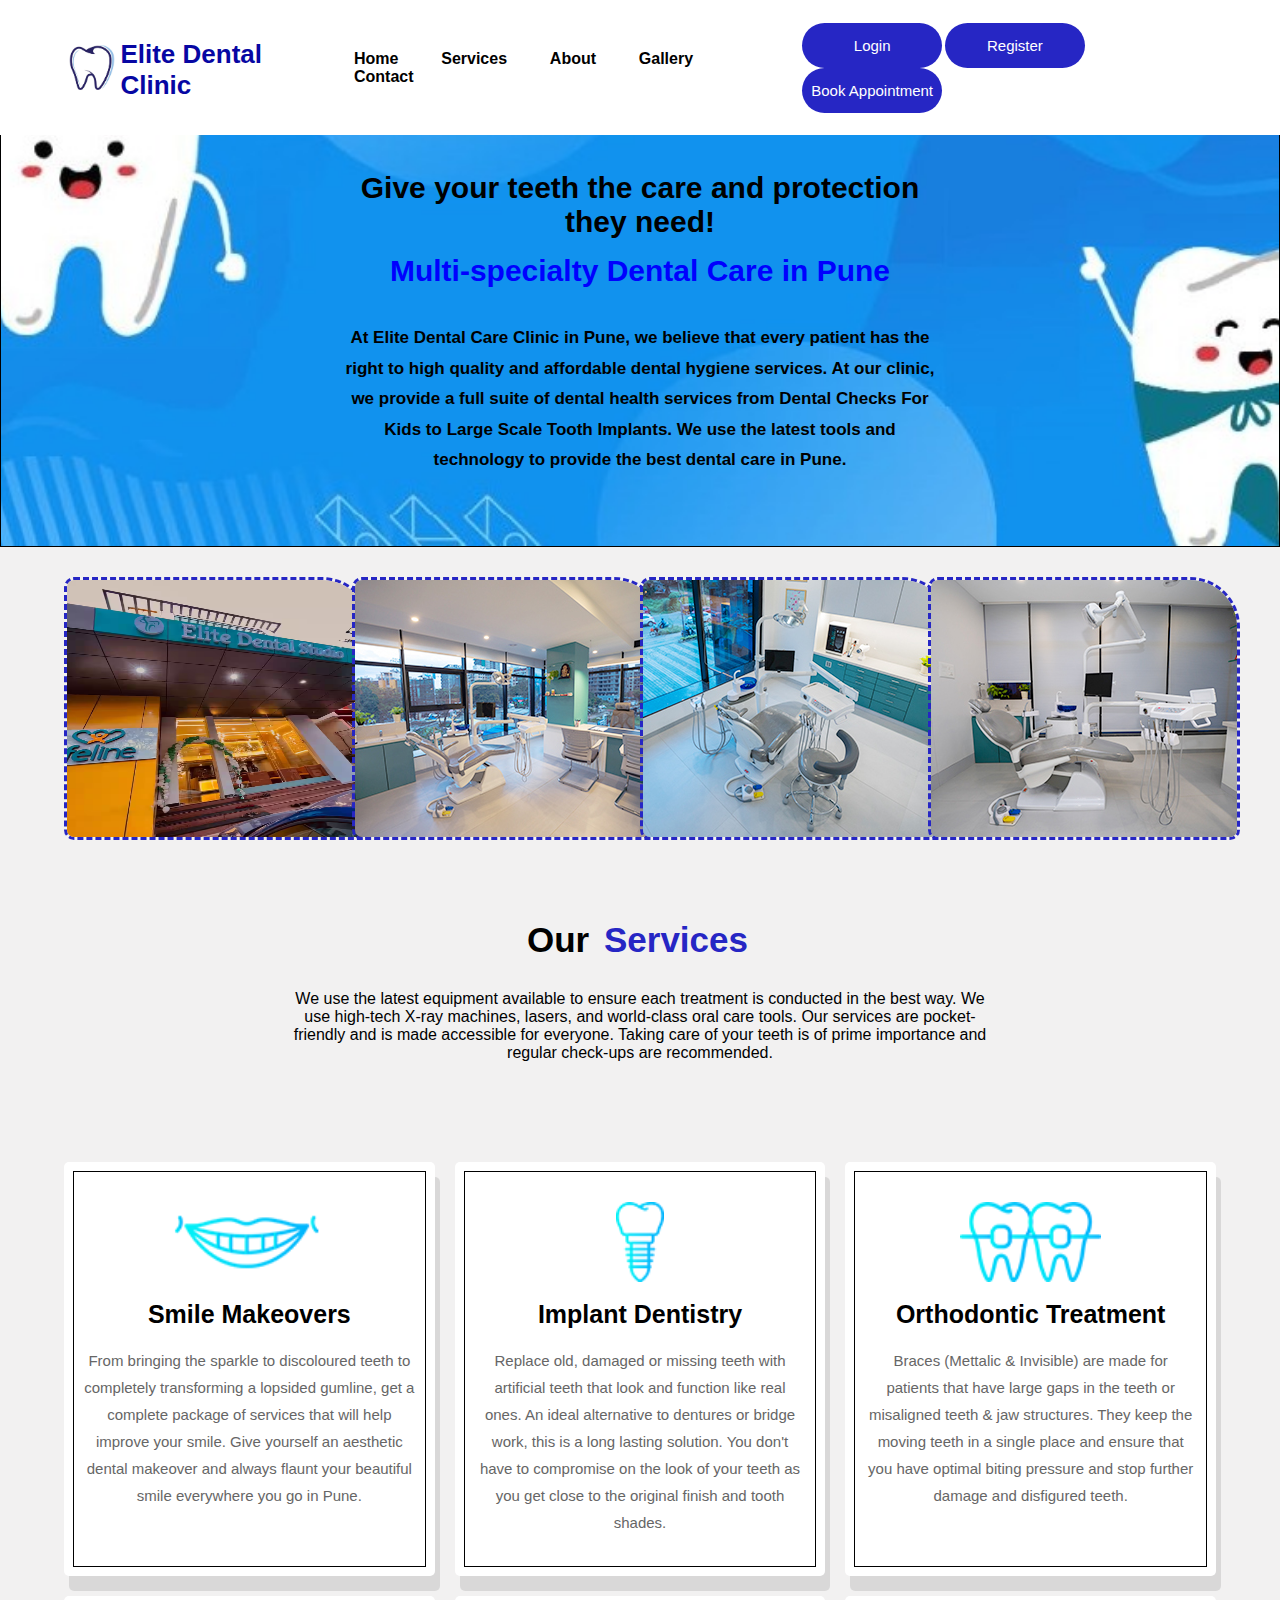
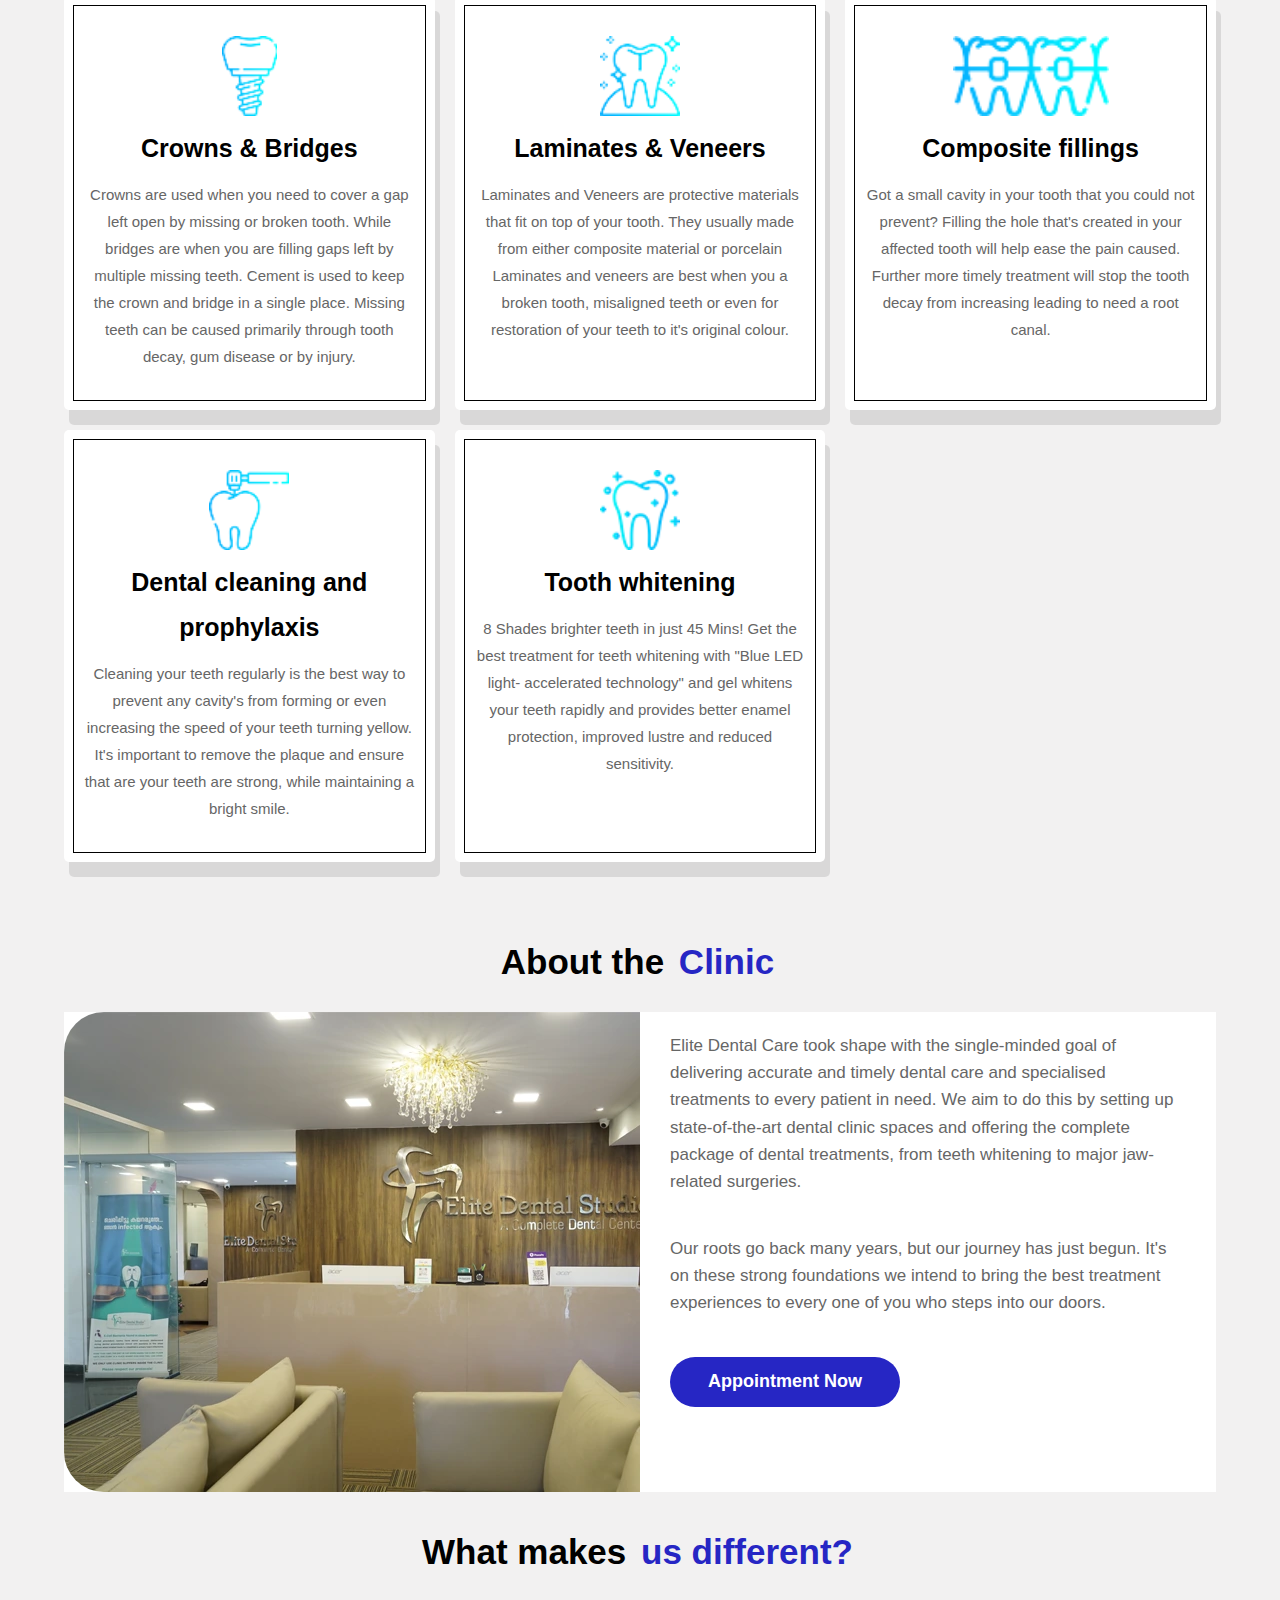
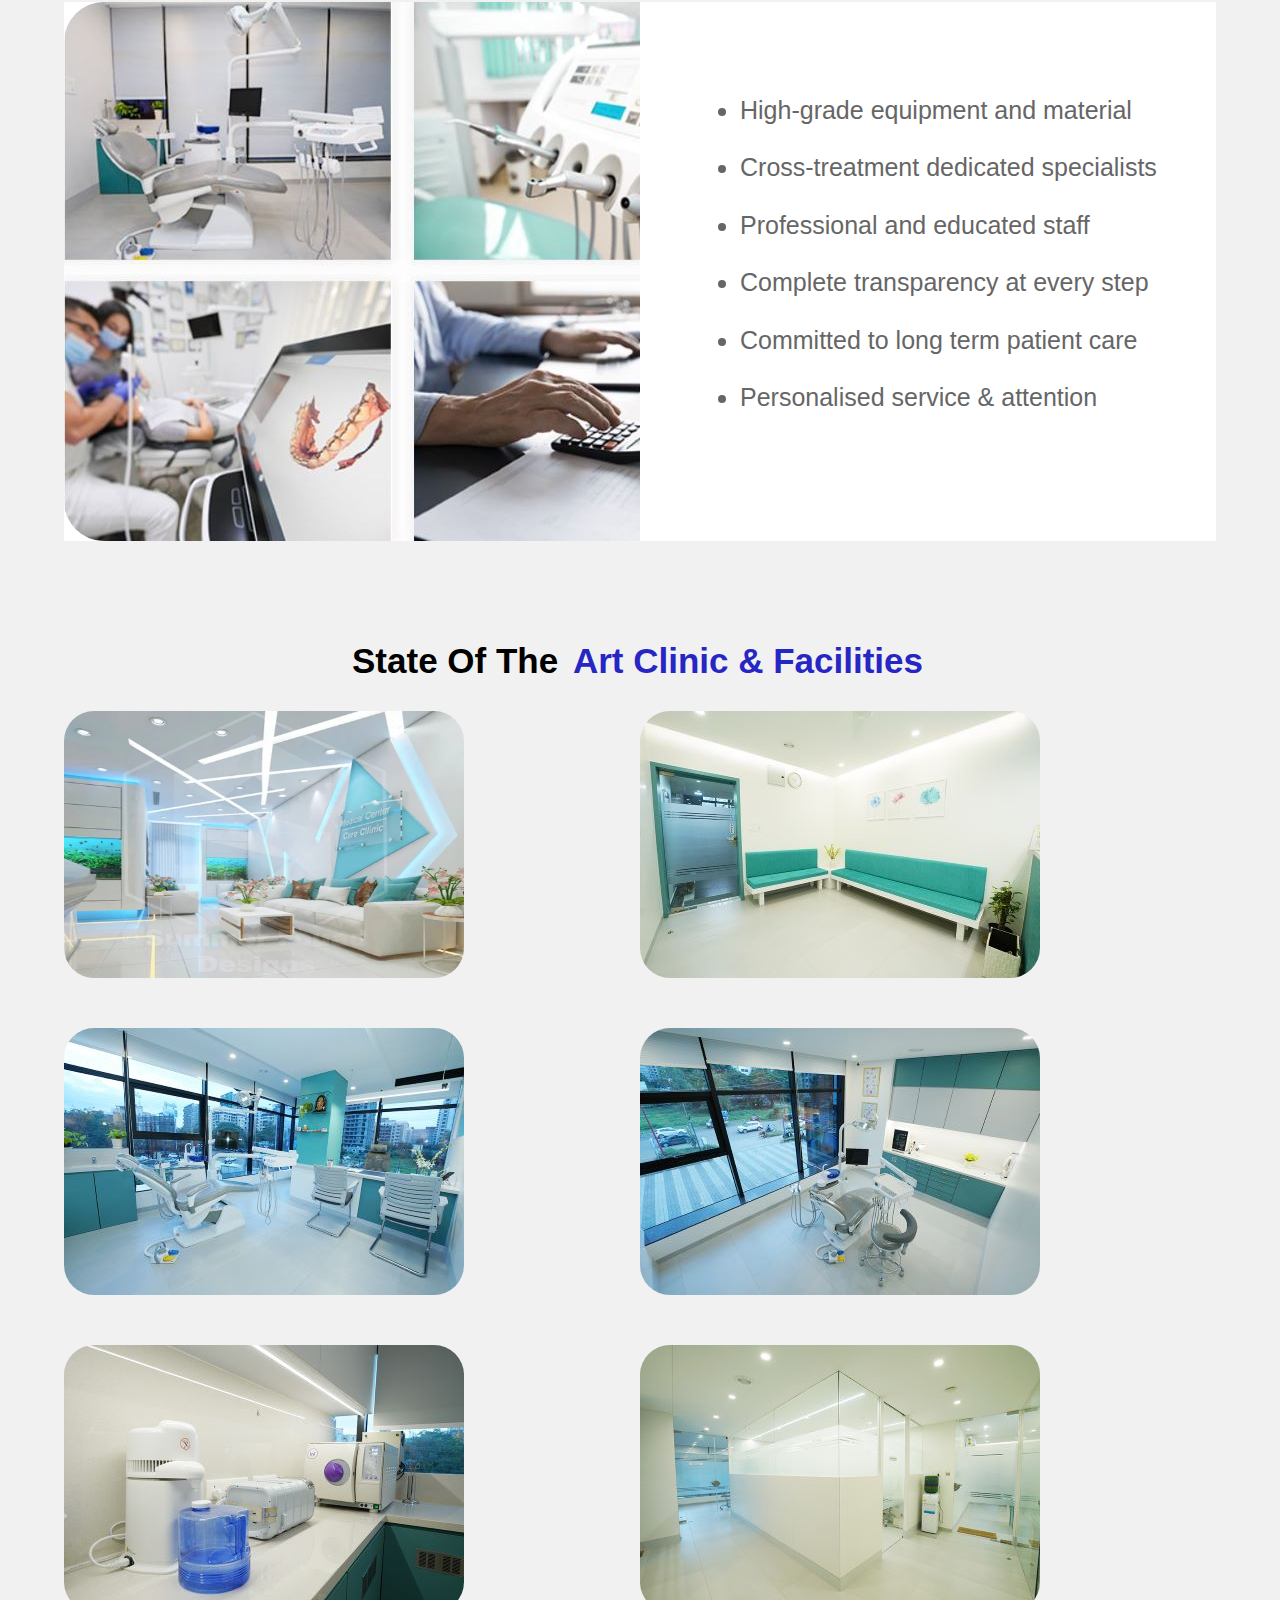
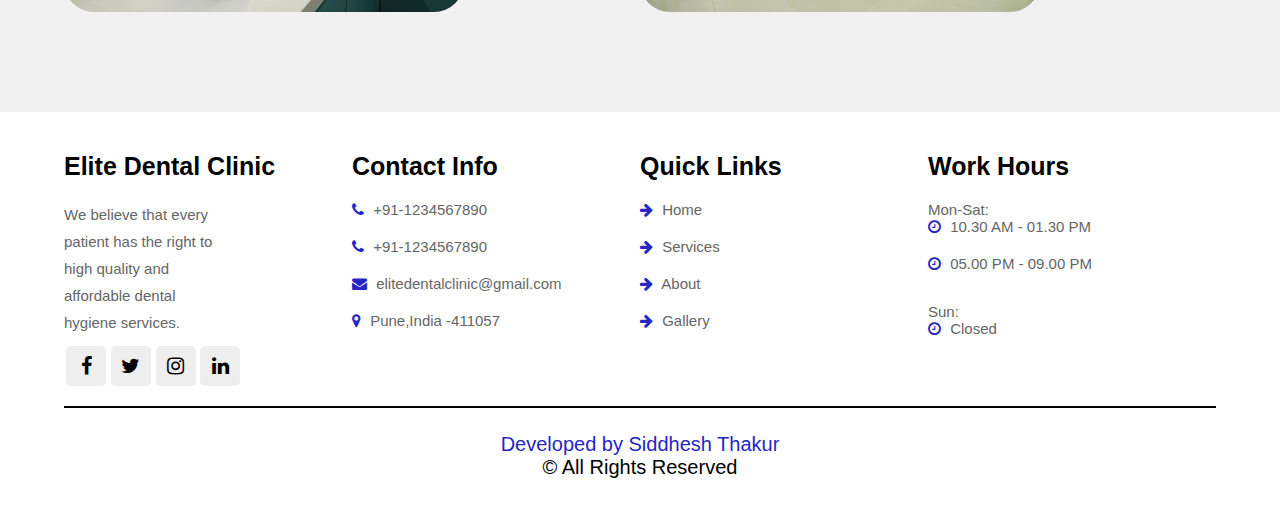
<file: index.html>
<html>
<head>
<title>Dental clinic</title>
<link rel="stylesheet" href="https://cdnjs.cloudflare.com/ajax/libs/font-awesome/4.7.0/css/font-awesome.min.css">
<link rel="Stylesheet" href="Style.css">
</head>
<body>

    <!--header section-->
<header class="header">
    <img src="DentalLogo.jpg" alt=""/ style="height: 55px; width: 58px;">
<a href="#" class="logo">Elite Dental Clinic</a>

<nav class="navbar">
    <a href="#Home">Home</a>
    <a href="#Services">Services</a>
    <a href="#About">About</a>
    <a href="#Gallery">Gallery</a>
    <a href="#Contact">Contact</a>


</nav>
<div class="icons">
    <a href="Login.html"><button>Login</button></a>
    <a href="Register.html"><button>Register</button></a>
    <a href="Appointment.html"><button>Book Appointment</button></a>
</div>
    <!--header section-->
</header>



    <!--banner section-->
<section class="home" id="Home">
    <div class="content" >
        <h1>Give your teeth the care and protection they need!</h1>
        <h2>Multi-specialty Dental Care in Pune</h2>
        <p>At Elite Dental Care Clinic in Pune, we believe that every patient has the right to high quality and affordable dental hygiene services. At our clinic, we provide a full suite of dental health services from Dental Checks For Kids to Large Scale Tooth Implants. We use the latest tools and technology to provide the best dental care in Pune.</p>
     </div>
</section>
<section class="home1">
    <div class="box-container">
        <div class="box">
            <img src="DentalH1.jpg" style="height: 263px;width: 308px; ">
        </div>
        <div class="box">
            <img src="DentalH2.jpg">
        </div>   
        <div class="box">
            <img src="DentalH3.jpg">
        </div> 
        <div class="box">
            <img src="DentalH4.jpg">
        </div> 
    </div>
</section>
    <!--banner section-->



    <!--Services section-->
<section class="Services" id="Services">
    <h1 class="heading">Our <span>Services</span></h1>
    <p class="description" style="font-size: 1.6rem;">We use the latest equipment available to ensure each treatment is conducted in the best way. We use high-tech X-ray machines, lasers, and world-class oral care tools. Our services are pocket-friendly and is made accessible for everyone. Taking care of your teeth is of prime importance and regular check-ups are recommended.</p>
    <div class="box-container">
        <div class="box">
            <img src="DentalS1.png">
            <h3>Smile Makeovers</h3>
            <p>From bringing the sparkle to discoloured teeth to completely transforming a lopsided gumline, get a complete package of services that will help improve your smile. Give yourself an aesthetic dental makeover and always flaunt your beautiful smile everywhere you go in Pune.</p>
        </div>
        <div class="box">
            <img src="DentalS2.png">
            <h3>Implant Dentistry</h3>
            <p>Replace old, damaged or missing teeth with artificial teeth that look and function like real ones. An ideal alternative to dentures or bridge work, this is a long lasting solution. You don't have to compromise on the look of your teeth as you get close to the original finish and tooth shades.</p>
        </div>
        <div class="box">
            <img src="DentalS3.png">
            <h3>Orthodontic Treatment</h3>
            <p>Braces (Mettalic & Invisible) are made for patients that have large gaps in the teeth or misaligned teeth & jaw structures. They keep the moving teeth in a single place and ensure that you have optimal biting pressure and stop further damage and disfigured teeth.</p>
        </div>
       
        <div class="box">
            <img src="DentalS5.png">
            <h3>Crowns & Bridges</h3>
            <p>Crowns are used when you need to cover a gap left open by missing or broken tooth. While bridges are when you are filling gaps left by multiple missing teeth. Cement is used to keep the crown and bridge in a single place. Missing teeth can be caused primarily through tooth decay, gum disease or by injury.</p>
        </div>
        <div class="box">
            <img src="DentalS6.png">
            <h3>Laminates & Veneers</h3>
            <p>Laminates and Veneers are protective materials that fit on top of your tooth. They usually made from either composite material or porcelain Laminates and veneers are best when you a broken tooth, misaligned teeth or even for restoration of your teeth to it's original colour.</p>
        </div>
        <div class="box">
            <img src="DentalS7.png">
            <h3>Composite fillings</h3>
            <p>Got a small cavity in your tooth that you could not prevent? Filling the hole that's created in your affected tooth will help ease the pain caused. Further more timely treatment will stop the tooth decay from increasing leading to need a root canal.</p>
        </div>
        <div class="box">
            <img src="DentalS8.png">
            <h3>Dental cleaning and prophylaxis</h3>
            <p>Cleaning your teeth regularly is the best way to prevent any cavity's from forming or even increasing the speed of your teeth turning yellow. It's important to remove the plaque and ensure that are your teeth are strong, while maintaining a bright smile.</p>
        </div>
        
        <div class="box">
            <img src="DentalS10.png">
            <h3>Tooth whitening</h3>
            <p>
                8 Shades brighter teeth in just 45 Mins! Get the best treatment for teeth whitening with "Blue LED light- accelerated technology" and gel whitens your teeth rapidly and provides better enamel protection, improved lustre and reduced sensitivity.</p>
        </div>
    </div>
</section>
    <!--Services section-->



    <!--About section-->
    <section class="About" id="About">
        <h1 class="heading">About the <span>Clinic</span></h1>
      <div class="box-container">
        <div class="box">
            <img src="DentalA1.jpg">
        </div>
        <div class="box">
            <p>Elite Dental Care took shape with the single-minded goal of delivering accurate and timely dental care and specialised treatments to every patient in need. We aim to do this by setting up state-of-the-art dental clinic spaces and offering the complete package of dental treatments, from teeth whitening to major jaw-related surgeries.</p>
            <p>Our roots go back many years, but our journey has just begun. It's on these strong foundations we intend to bring the best treatment experiences to every one of you who steps into our doors.</p>
            <p><a href="Appointment.html"><button>Appointment Now</button></a></p>
        </div>
      </div>  
      <h1 class="heading">What makes <span>us different?</span></h1>
      <div class="box-container">
        <div class="box">
            <img src="DentalA2.jpg">
        </div>
        <div class="box">
            <ul>
                <li>High-grade equipment and material</li>
                <li>Cross-treatment dedicated specialists</li>
                <li>Professional and educated staff</li>
                <li>Complete transparency at every step</li>
                <li>Committed to long term patient care</li>
                <li>Personalised service & attention</li>
            </ul>    
        </div>
      </div>
    </section>
    <!--About section-->

     <!--Gallery section-->
     <section class="Gallery" id="Gallery">
        <h1 class="heading">State Of The <span>Art Clinic & Facilities</span></h1>
        <div class="box-container">
            <div class="box">
                <img src="DentalG1.jpg" style="height:267px ;width:400px ;">
            </div>
            <div class="box">
                <img src="DentalG2.jpg">
            </div>   
            <div class="box">
                <img src="DentalG3.jpg">
            </div> 
            <div class="box">
                <img src="DentalG4.jpg">
            </div> 
            <div class="box">
                <img src="DentalG5.jpg">
            </div> 
            <div class="box">
                <img src="DentalG6.jpg">
            </div> 
    </section>
    <!--Gallery section-->

    <!--footer section-->
    <section class="footer" id="Contact">
    <div class="box-container">
        <div class="box">
            <h3>Elite Dental Clinic</h3>
            <p>We believe that every patient has the right to high quality and affordable dental hygiene services.</p>
            <div class="share">
                <a href="#" class="fa fa-facebook"></a>
                <a href="#" class="fa fa-twitter"></a>
                <a href="#" class="fa fa-instagram"></a>
                <a href="#" class="fa fa-linkedin"></a>
            </div>
        </div>






        <div class="box">
            <h3>Contact Info</h3>
            <a  class="links"><i class="fa fa-phone"></i> +91-1234567890</a>
            <a  class="links"><i class="fa fa-phone"></i> +91-1234567890</a>
            <a  class="links"><i class="fa fa-envelope"></i> elitedentalclinic@gmail.com</a>
            <a  class="links"><i class="fa fa-map-marker"></i> Pune,India -411057</a>
        </div>





        <div class="box">
            <h3>Quick Links</h3>
            <a href="#Home" class="links"><i class="fa fa-arrow-right"></i> Home</a>
            <a href="#Services" class="links"><i class="fa fa-arrow-right"></i> Services</a>
            <a href="#About" class="links"><i class="fa fa-arrow-right"></i> About</a>
            <a href="#Gallery" class="links"><i class="fa fa-arrow-right"></i> Gallery</a>
        </div>


        <div class="box">
            <h3>Work Hours</h3>
            <a  class="links">Mon-Sat: <br><i class="fa fa-clock-o"></i> 10.30 AM - 01.30 PM</a>
            <a  class="links"><i class="fa fa-clock-o"></i> 05.00 PM - 09.00 PM</a><br>
            <a  class="links">Sun: <br><i class="fa fa-clock-o"></i> Closed</a>
        </div>

    </div>   



    <div class="Credit">
        <span>Developed by Siddhesh Thakur </span>
        
            
            
         <p> &copy; All Rights Reserved</p>
    </div>
    </section>

    <!--footer section-->
</body>
</html>
</file>
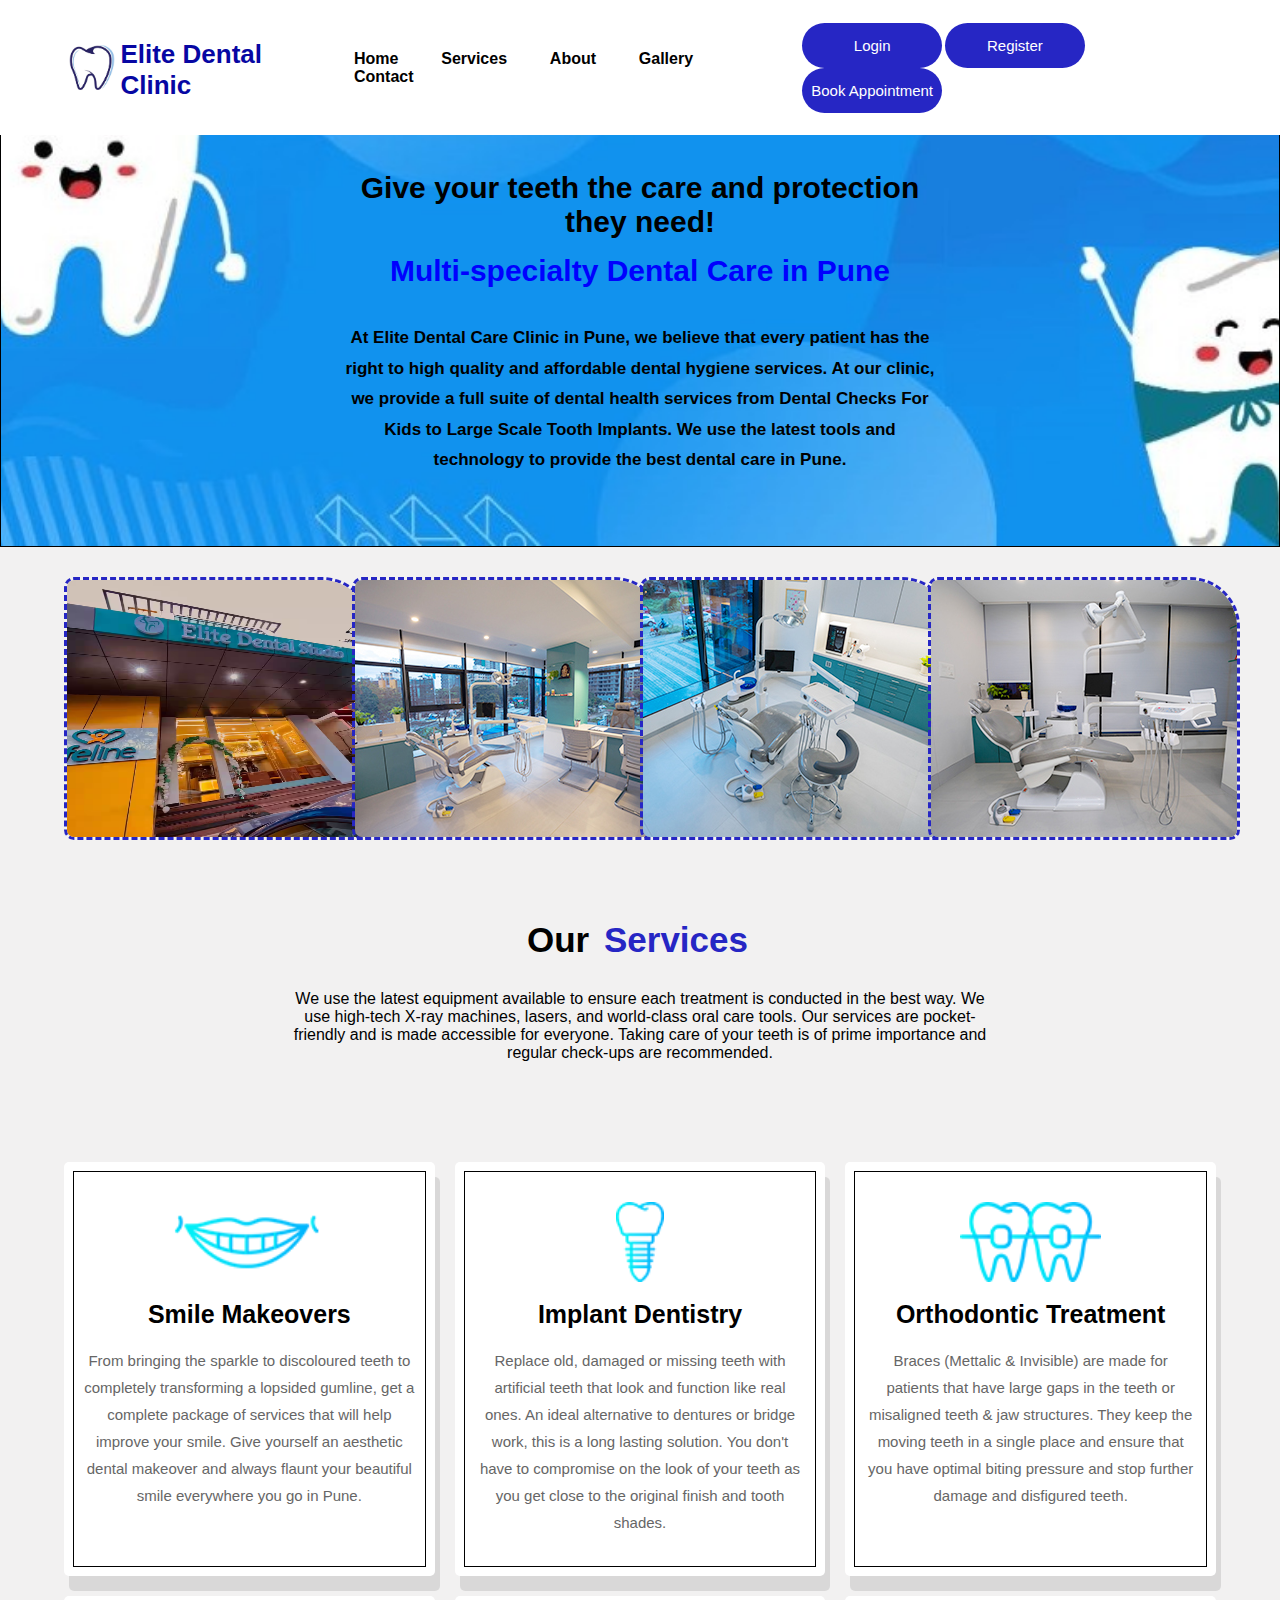
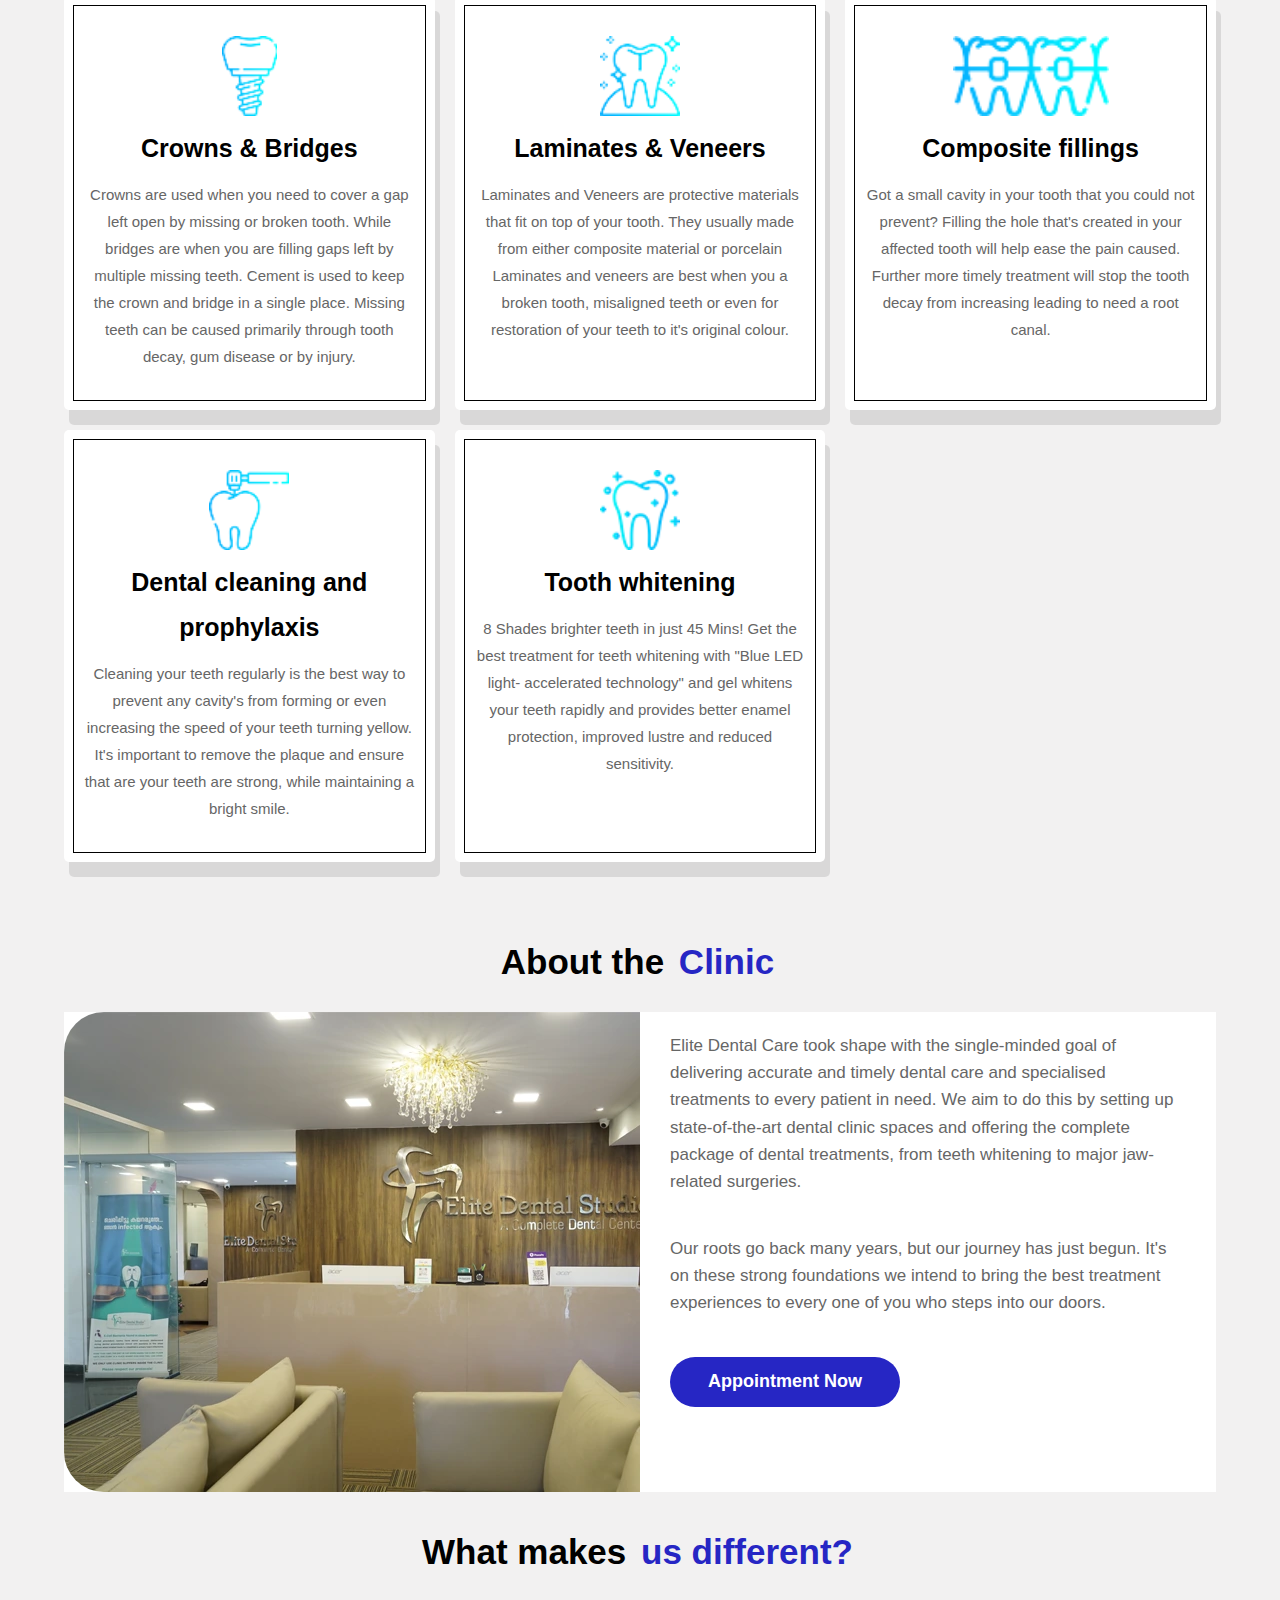
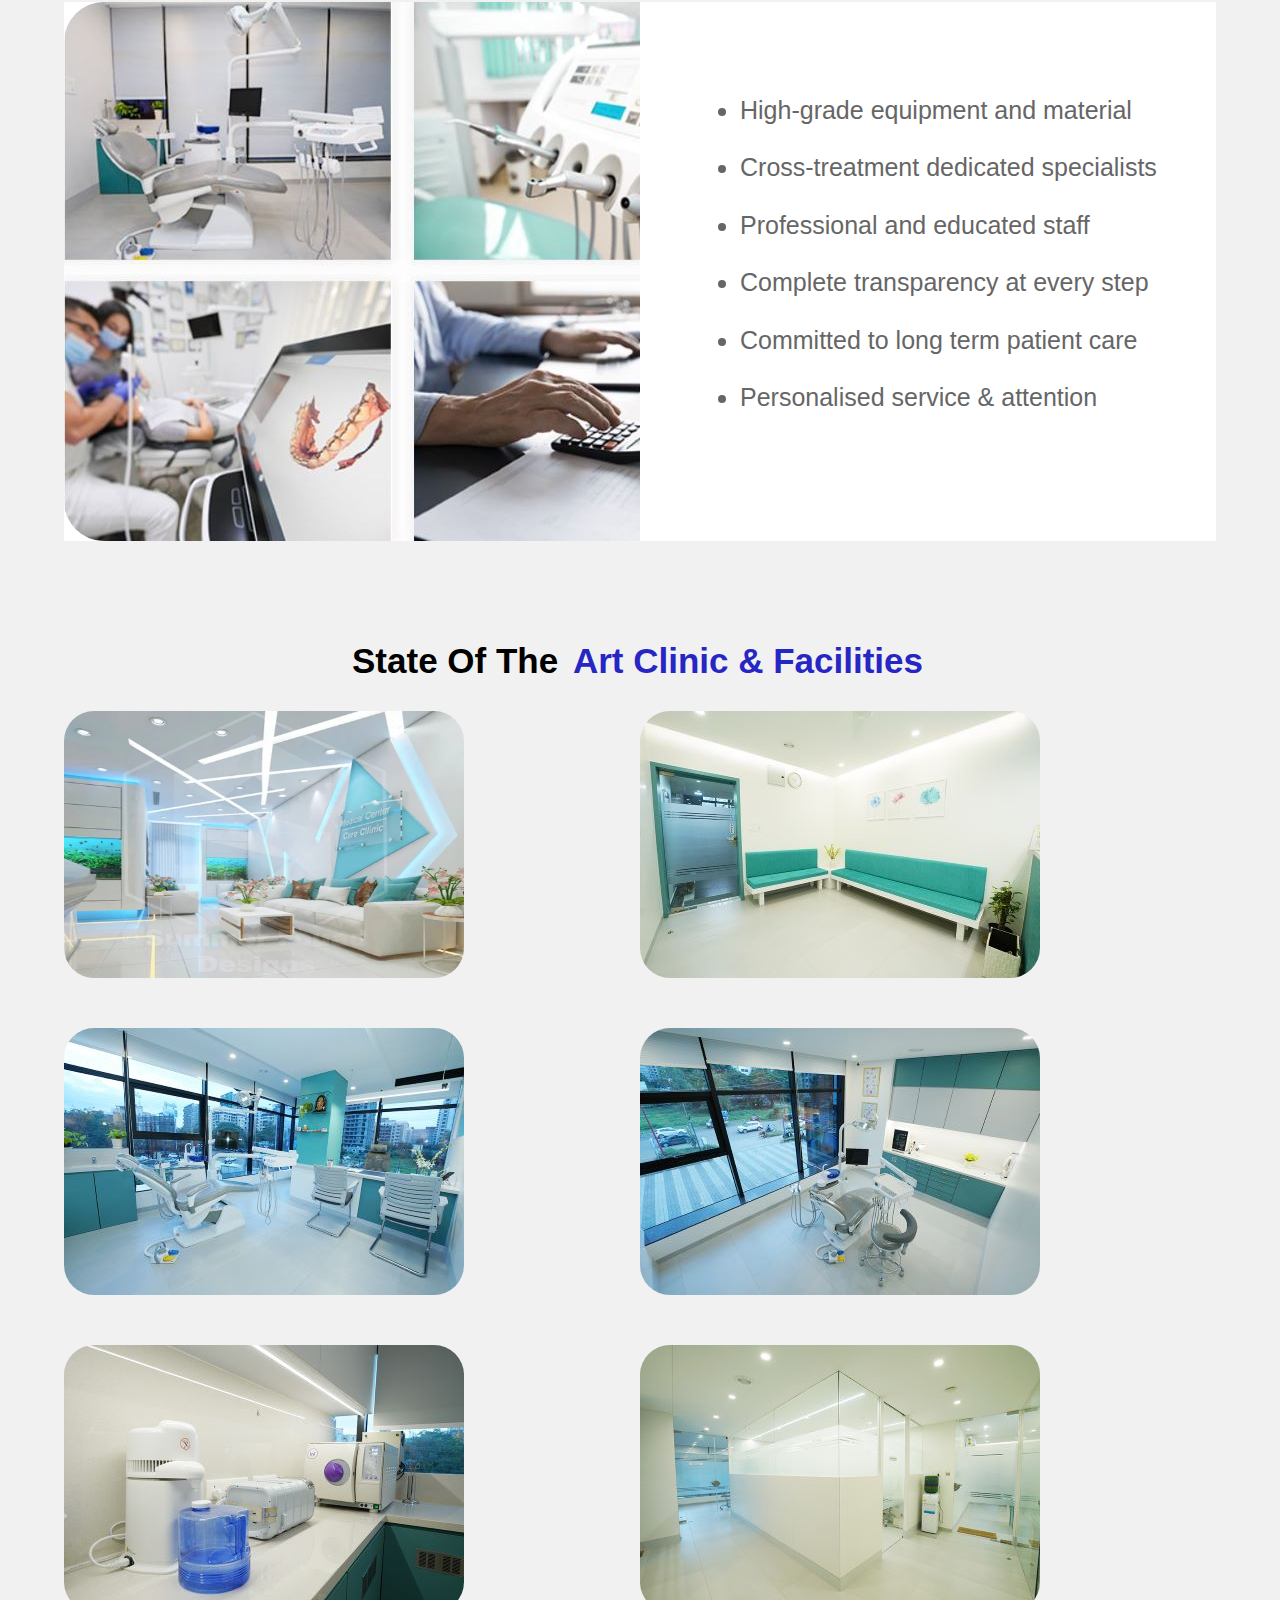
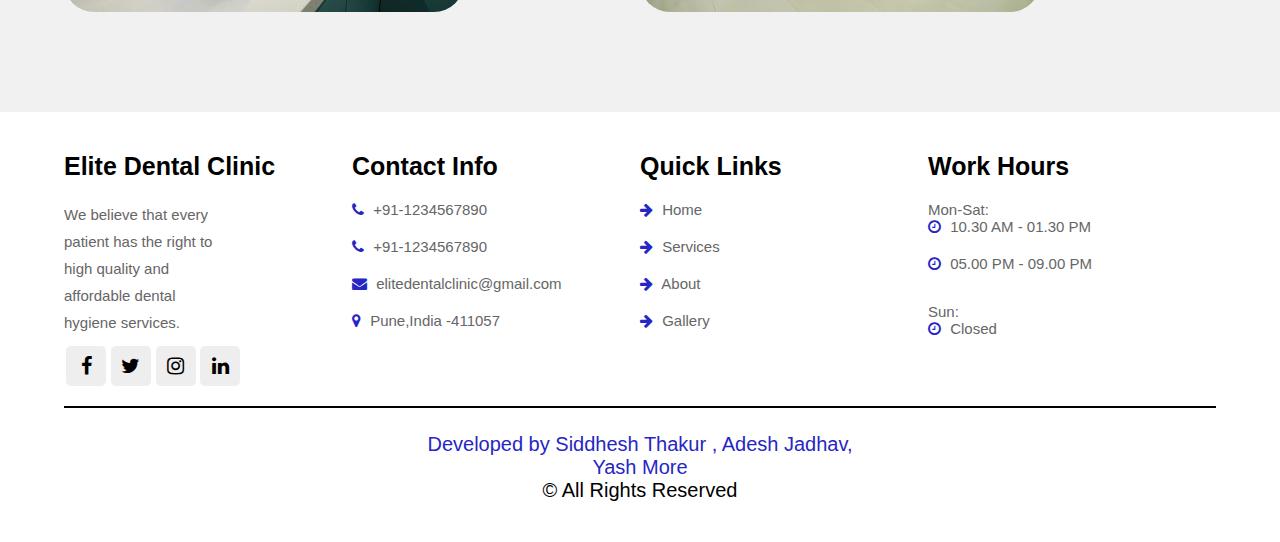
<file: Index.html>
<html>
<head>
<title>Dental clinic</title>
<link rel="stylesheet" href="https://cdnjs.cloudflare.com/ajax/libs/font-awesome/4.7.0/css/font-awesome.min.css">
<link rel="Stylesheet" href="Style.css">
</head>
<body>

    <!--header section-->
<header class="header">
    <img src="DentalLogo.jpg" alt=""/ style="height: 55px; width: 58px;">
<a href="#" class="logo">Elite Dental Clinic</a>

<nav class="navbar">
    <a href="#Home">Home</a>
    <a href="#Services">Services</a>
    <a href="#About">About</a>
    <a href="#Gallery">Gallery</a>
    <a href="#Contact">Contact</a>


</nav>
<div class="icons">
    <a href="Login.html"><button>Login</button></a>
    <a href="Register.html"><button>Register</button></a>
    <a href="Appointment.html"><button>Book Appointment</button></a>
</div>
    <!--header section-->
</header>



    <!--banner section-->
<section class="home" id="Home">
    <div class="content" >
        <h1>Give your teeth the care and protection they need!</h1>
        <h2>Multi-specialty Dental Care in Pune</h2>
        <p>At Elite Dental Care Clinic in Pune, we believe that every patient has the right to high quality and affordable dental hygiene services. At our clinic, we provide a full suite of dental health services from Dental Checks For Kids to Large Scale Tooth Implants. We use the latest tools and technology to provide the best dental care in Pune.</p>
     </div>
</section>
<section class="home1">
    <div class="box-container">
        <div class="box">
            <img src="DentalH1.jpg" style="height: 263px;width: 308px; ">
        </div>
        <div class="box">
            <img src="DentalH2.jpg">
        </div>   
        <div class="box">
            <img src="DentalH3.jpg">
        </div> 
        <div class="box">
            <img src="DentalH4.jpg">
        </div> 
    </div>
</section>
    <!--banner section-->



    <!--Services section-->
<section class="Services" id="Services">
    <h1 class="heading">Our <span>Services</span></h1>
    <p class="description" style="font-size: 1.6rem;">We use the latest equipment available to ensure each treatment is conducted in the best way. We use high-tech X-ray machines, lasers, and world-class oral care tools. Our services are pocket-friendly and is made accessible for everyone. Taking care of your teeth is of prime importance and regular check-ups are recommended.</p>
    <div class="box-container">
        <div class="box">
            <img src="DentalS1.png">
            <h3>Smile Makeovers</h3>
            <p>From bringing the sparkle to discoloured teeth to completely transforming a lopsided gumline, get a complete package of services that will help improve your smile. Give yourself an aesthetic dental makeover and always flaunt your beautiful smile everywhere you go in Pune.</p>
        </div>
        <div class="box">
            <img src="DentalS2.png">
            <h3>Implant Dentistry</h3>
            <p>Replace old, damaged or missing teeth with artificial teeth that look and function like real ones. An ideal alternative to dentures or bridge work, this is a long lasting solution. You don't have to compromise on the look of your teeth as you get close to the original finish and tooth shades.</p>
        </div>
        <div class="box">
            <img src="DentalS3.png">
            <h3>Orthodontic Treatment</h3>
            <p>Braces (Mettalic & Invisible) are made for patients that have large gaps in the teeth or misaligned teeth & jaw structures. They keep the moving teeth in a single place and ensure that you have optimal biting pressure and stop further damage and disfigured teeth.</p>
        </div>
       
        <div class="box">
            <img src="DentalS5.png">
            <h3>Crowns & Bridges</h3>
            <p>Crowns are used when you need to cover a gap left open by missing or broken tooth. While bridges are when you are filling gaps left by multiple missing teeth. Cement is used to keep the crown and bridge in a single place. Missing teeth can be caused primarily through tooth decay, gum disease or by injury.</p>
        </div>
        <div class="box">
            <img src="DentalS6.png">
            <h3>Laminates & Veneers</h3>
            <p>Laminates and Veneers are protective materials that fit on top of your tooth. They usually made from either composite material or porcelain Laminates and veneers are best when you a broken tooth, misaligned teeth or even for restoration of your teeth to it's original colour.</p>
        </div>
        <div class="box">
            <img src="DentalS7.png">
            <h3>Composite fillings</h3>
            <p>Got a small cavity in your tooth that you could not prevent? Filling the hole that's created in your affected tooth will help ease the pain caused. Further more timely treatment will stop the tooth decay from increasing leading to need a root canal.</p>
        </div>
        <div class="box">
            <img src="DentalS8.png">
            <h3>Dental cleaning and prophylaxis</h3>
            <p>Cleaning your teeth regularly is the best way to prevent any cavity's from forming or even increasing the speed of your teeth turning yellow. It's important to remove the plaque and ensure that are your teeth are strong, while maintaining a bright smile.</p>
        </div>
        
        <div class="box">
            <img src="DentalS10.png">
            <h3>Tooth whitening</h3>
            <p>
                8 Shades brighter teeth in just 45 Mins! Get the best treatment for teeth whitening with "Blue LED light- accelerated technology" and gel whitens your teeth rapidly and provides better enamel protection, improved lustre and reduced sensitivity.</p>
        </div>
    </div>
</section>
    <!--Services section-->



    <!--About section-->
    <section class="About" id="About">
        <h1 class="heading">About the <span>Clinic</span></h1>
      <div class="box-container">
        <div class="box">
            <img src="DentalA1.jpg">
        </div>
        <div class="box">
            <p>Elite Dental Care took shape with the single-minded goal of delivering accurate and timely dental care and specialised treatments to every patient in need. We aim to do this by setting up state-of-the-art dental clinic spaces and offering the complete package of dental treatments, from teeth whitening to major jaw-related surgeries.</p>
            <p>Our roots go back many years, but our journey has just begun. It's on these strong foundations we intend to bring the best treatment experiences to every one of you who steps into our doors.</p>
            <p><a href="Appointment.html"><button>Appointment Now</button></a></p>
        </div>
      </div>  
      <h1 class="heading">What makes <span>us different?</span></h1>
      <div class="box-container">
        <div class="box">
            <img src="DentalA2.jpg">
        </div>
        <div class="box">
            <ul>
                <li>High-grade equipment and material</li>
                <li>Cross-treatment dedicated specialists</li>
                <li>Professional and educated staff</li>
                <li>Complete transparency at every step</li>
                <li>Committed to long term patient care</li>
                <li>Personalised service & attention</li>
            </ul>    
        </div>
      </div>
    </section>
    <!--About section-->

     <!--Gallery section-->
     <section class="Gallery" id="Gallery">
        <h1 class="heading">State Of The <span>Art Clinic & Facilities</span></h1>
        <div class="box-container">
            <div class="box">
                <img src="DentalG1.jpg" style="height:267px ;width:400px ;">
            </div>
            <div class="box">
                <img src="DentalG2.jpg">
            </div>   
            <div class="box">
                <img src="DentalG3.jpg">
            </div> 
            <div class="box">
                <img src="DentalG4.jpg">
            </div> 
            <div class="box">
                <img src="DentalG5.jpg">
            </div> 
            <div class="box">
                <img src="DentalG6.jpg">
            </div> 
    </section>
    <!--Gallery section-->

    <!--footer section-->
    <section class="footer" id="Contact">
    <div class="box-container">
        <div class="box">
            <h3>Elite Dental Clinic</h3>
            <p>We believe that every patient has the right to high quality and affordable dental hygiene services.</p>
            <div class="share">
                <a href="#" class="fa fa-facebook"></a>
                <a href="#" class="fa fa-twitter"></a>
                <a href="#" class="fa fa-instagram"></a>
                <a href="#" class="fa fa-linkedin"></a>
            </div>
        </div>






        <div class="box">
            <h3>Contact Info</h3>
            <a  class="links"><i class="fa fa-phone"></i> +91-1234567890</a>
            <a  class="links"><i class="fa fa-phone"></i> +91-1234567890</a>
            <a  class="links"><i class="fa fa-envelope"></i> elitedentalclinic@gmail.com</a>
            <a  class="links"><i class="fa fa-map-marker"></i> Pune,India -411057</a>
        </div>





        <div class="box">
            <h3>Quick Links</h3>
            <a href="#Home" class="links"><i class="fa fa-arrow-right"></i> Home</a>
            <a href="#Services" class="links"><i class="fa fa-arrow-right"></i> Services</a>
            <a href="#About" class="links"><i class="fa fa-arrow-right"></i> About</a>
            <a href="#Gallery" class="links"><i class="fa fa-arrow-right"></i> Gallery</a>
        </div>


        <div class="box">
            <h3>Work Hours</h3>
            <a  class="links">Mon-Sat: <br><i class="fa fa-clock-o"></i> 10.30 AM - 01.30 PM</a>
            <a  class="links"><i class="fa fa-clock-o"></i> 05.00 PM - 09.00 PM</a><br>
            <a  class="links">Sun: <br><i class="fa fa-clock-o"></i> Closed</a>
        </div>

    </div>   



    <div class="Credit">
        <span>Developed by Siddhesh Thakur , Adesh Jadhav,<br> Yash More</span>
        
            
            
         <p> &copy; All Rights Reserved</p>
    </div>
    </section>

    <!--footer section-->
</body>
</html>
</file>
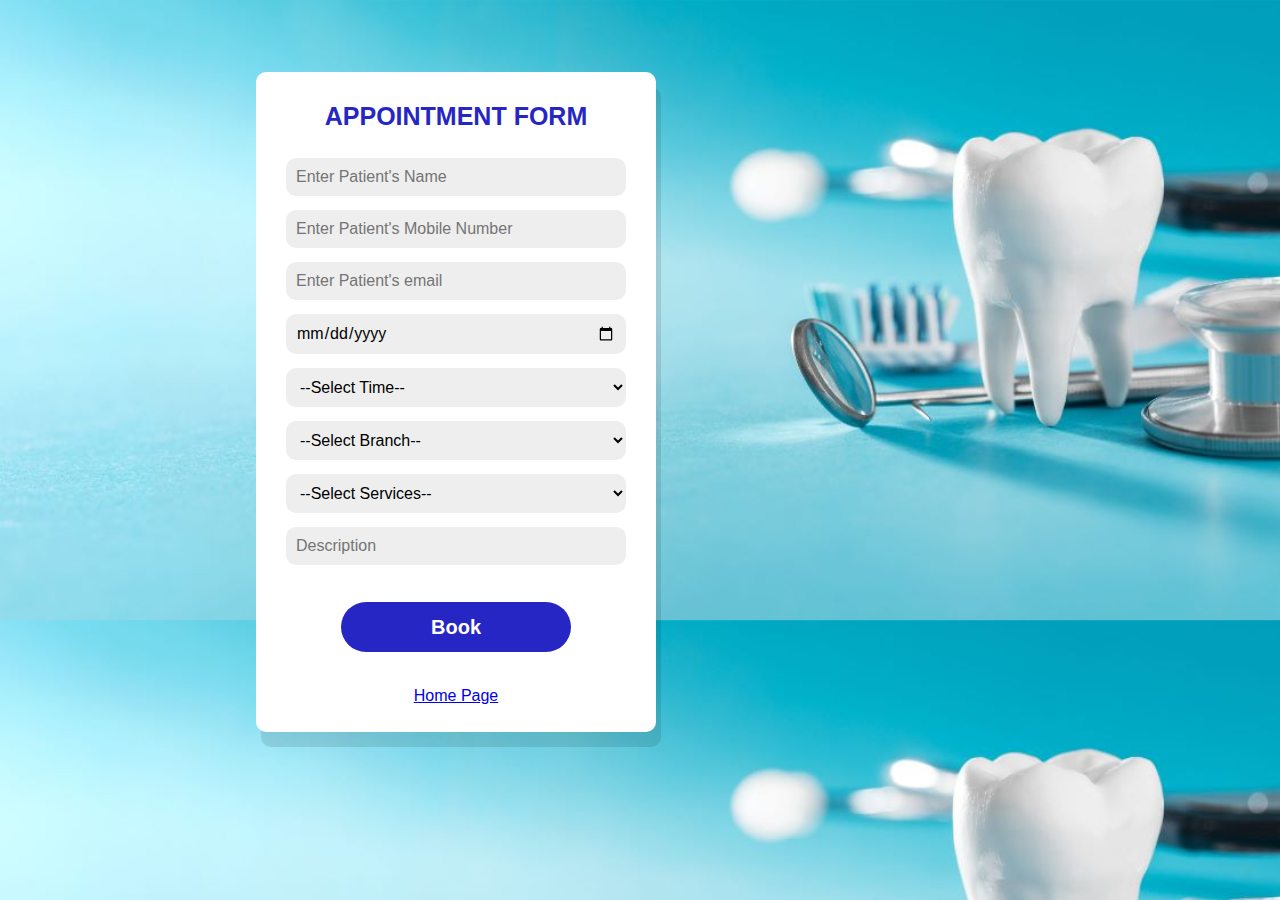
<file: Appointment.html>
<!DOCTYPE html>
<html lang="en">
<head>
    <title>Appointment Form</title>
    <link rel="Stylesheet" href="Style.css">
</head>
<body
        style="background-image: url('Den.jpg'); background-size:114%;">

    <form action="#" class="Appointment-form" align="center">
       
    <div class="div1">
        <h3>Appointment Form</h3>
    </div>


    <div class="div2">
        <input type="text" placeholder="Enter Patient's Name" minlength="2" maxlength="20" autofocus="autofocus" required="required" class="box"><br>
        <input type="number" placeholder="Enter Patient's Mobile Number"  required="required" min="8000000000" max="9999999999" class="box"><br>
        <input type="email" placeholder="Enter Patient's email"  required="required" class="box"><br>
        <input type="date" placeholder="Select Date" required="required" class="box">
        <select class="box">
            <option>--Select Time--</option>
            <option>10.30 AM - 11.30 AM</option>
            <option>11.30 AM - 12.30 PM</option>
            <option>12.30 PM - 01.30 PM</option>
            <option> 05.00 PM - 06.00 PM</option>
            <option>06.00 PM - 07.00 PM</option>
            <option>07.00 PM - 08.00 PM</option>
            <option>08.00 PM - 09.00 PM</option>
        </select>

        <select class="box">
            <option>--Select Branch--</option>
            <option>Akurdi Branch</option>
            <option>Wakad Branch</option>
            <option>Baner Branch</option>
            <option>Pimple Saudagar Branch</option>
            <option>Hinjewadi Branch</option>
        </select>

        <select class="box">
            <option>--Select Services--</option>
            <option>Smile Makeovers</option>
            <option>Implant Dentistry</option>
            <option>Orthodontic Treatment</option>
            <option>Crowns & Bridges</option>
            <option>Laminates & Veneers</option>
            <option>Composite fillings</option>
            <option>Dental cleaning and prophylaxis</option>
            <option>Tooth whitening</option>
            <option>--Others--</option>
        </select>
        <input type="text" placeholder="Description" minlength="15" maxlength="150" class="box">
    </div>
    
    <button class="btn">Book</button>
    
    <div class="div3">
        <p><a href="Index.html">Home Page</a><br></p>
    </div>

    </form>   
</body>
</html>
</file>
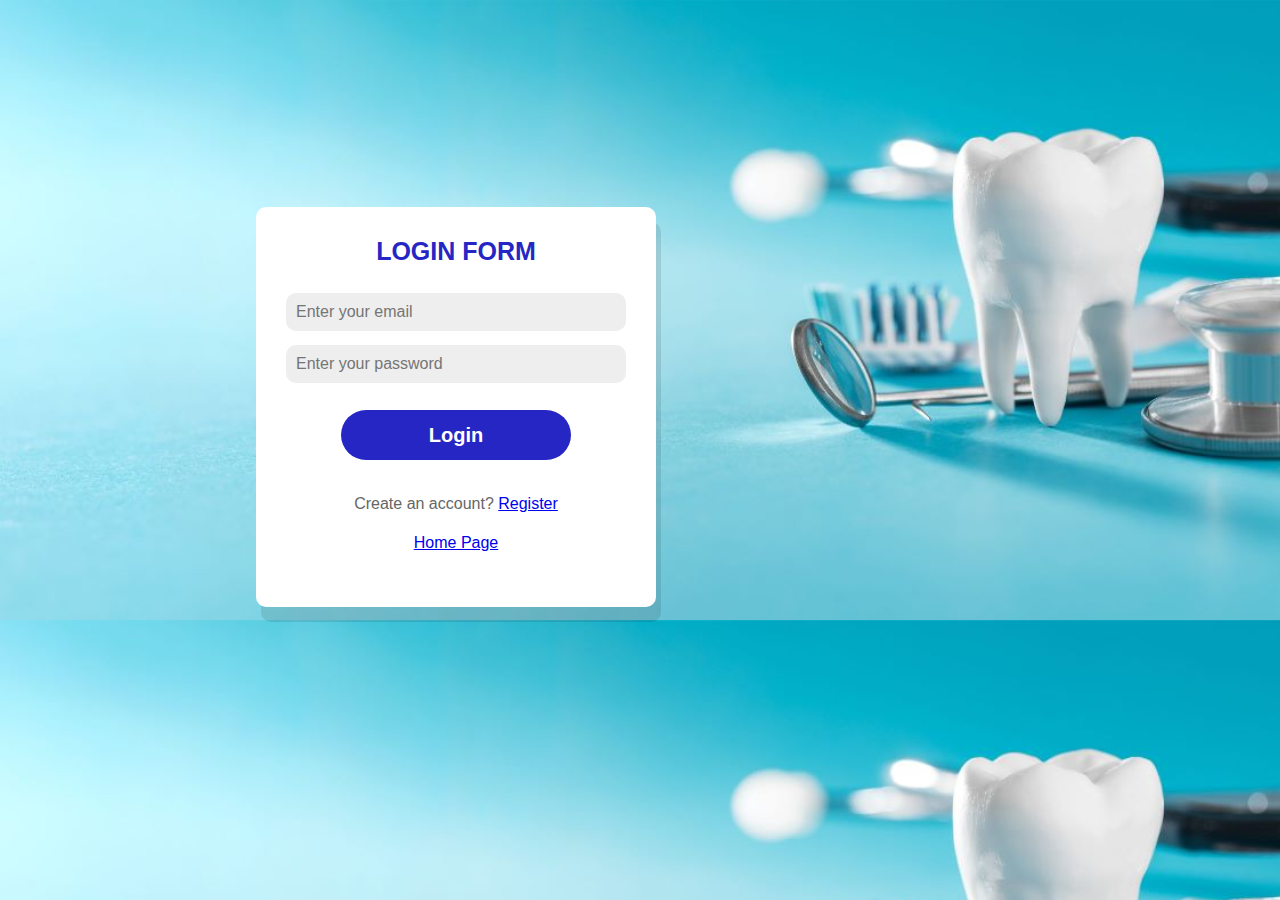
<file: Login.html>
<!DOCTYPE html>
<html lang="en">
<head>
    <title>Login Form</title>
    <link rel="Stylesheet" href="Style.css">
</head>
<body
        style="background-image: url('Den.jpg'); background-size:114%;">
    <form action="#" class="Login-form" align="center">
       
    <div class="div1">
        <h3>Login Form</h3>
    </div>


    <div class="div2">
        <input type="email" placeholder="Enter your email" autofocus="autofocus" required="required" class="box"><br>
        <input type="password" placeholder="Enter your password" required="required" minlength="6" class="box"><br>
    </div>

    <button class="btn">Login</button>
        
    <div class="div3">
        <p>Create an account? <a href="Register.html">Register</a></p><br>
        <p><a href="Index.html">Home Page</a><br></p>
    </div>
    </form>
</body>
</html>
</file>
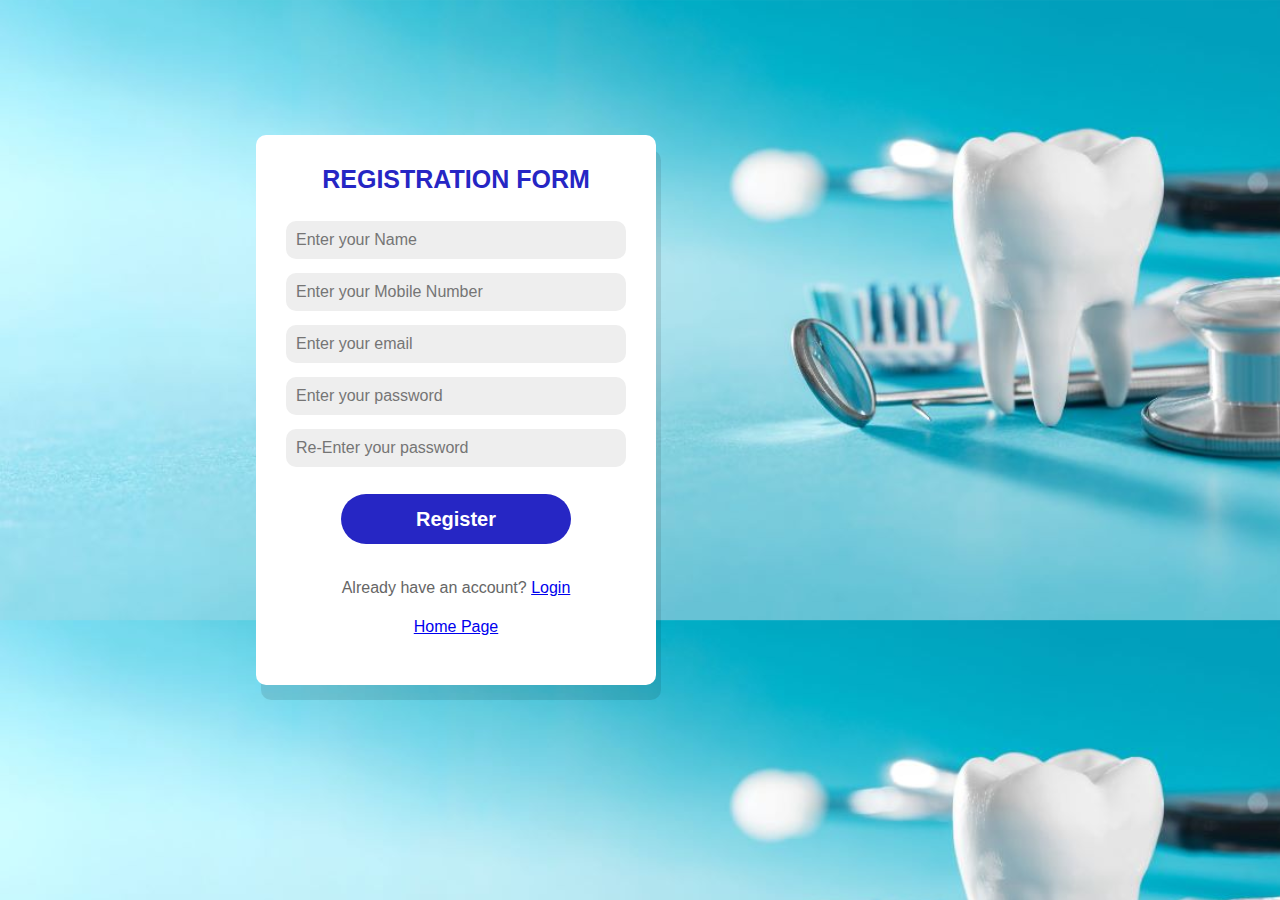
<file: Register.html>
<!DOCTYPE html>
<html lang="en">
<head>
    <title>Register Form</title>
    <link rel="Stylesheet" href="Style.css">
</head>
<body
        style="background-image: url('Den.jpg'); background-size:114%;">

    <form action="#" class="Register-form" align="center">
       
    <div class="div1">
        <h3>Registration Form</h3>
    </div>


    <div class="div2">
        <input type="text" placeholder="Enter your Name" minlength="2" maxlength="20" autofocus="autofocus" required="required" class="box"><br>
        <input type="number" placeholder="Enter your Mobile Number" required="required"  min="8000000000" max="9999999999" class="box"><br>
        <input type="email" placeholder="Enter your email" required="required" class="box"><br>
        <input type="password" placeholder="Enter your password" required="required" minlength="6" class="box"><br>
        <input type="password" placeholder="Re-Enter your password" required="required" minlength="6" class="box"><br>
    </div>

    <button class="btn" onclick="Re">Register</button>

    <div class="div3">
        <p>Already have an account? <a href="Login.html">Login</a></p><br>
        <p><a href="Index.html">Home Page</a><br></p>
    </div>
    </form>   
</body>
</html>
</file>
<file: Style.css>
:root
{
    --blue: #2626c4;
    --black: #000000;
    --light-color: #666;
    --box-shadow: 0.5rem 1.5rem rgba(0,0,0,.1);
    --border: .2rem solid rgba(0, 0, 0, 1);
    --outline: .1rem solid rgba(0,0,0.1);
    
}


*{
    
    font-family: sans-serif;
    margin: 0;
    padding: 0;
    box-sizing: border-box;
    outline: none;
    border: none;
    text-decoration: none;
    transition: all .2s linear;
    
}

html
{
    font-size: 62.5%;
    overflow-x: hidden;
    scroll-behavior: smooth;
    scroll-padding-top: 7rem;
}

body{
     background: #f2f1f1;
    
     
}

.header
{
    border: 0px solid;
    position: fixed;
    top: 0;
    left: 0;
    right: 0;
    display: flex;
    align-items: center;
    justify-content: space-between;
    padding: 1.5rem 5%;
    background: #fff;
    height: 15%;
    
}

.header .logo
{
  font-size: 2.6rem;
  font-weight: bolder;  
  margin-top: 0.5rem;
  color:#0707a3 ;
}


.header .navbar a
{
    font-size: 1.6rem;
    margin: 0 2rem;
    color: var(--black);
    font-weight: 550;
    border-top: 1.2rem;
}

.header .navbar a:hover
{
    color: var(--blue);
}

.header .icons a button
{
    border: 0px solid;
    height: 4.5rem;
    width: 14rem;
    line-height: 4.5rem;
    border-radius: 7rem;
    background: var(--blue);
    color:  white;
    font-size: 1.5rem;
    text-align: center;

}

.header .icons a button:hover
{
   background:  #0571ff; 
   color: white;
}
    
    /*code for banner*/
section
{
    padding: 3rem 5%;

}


.heading
{
    text-align: center;
    padding: 2rem 0;
    padding-bottom: 3rem;
    font-size: 3.5rem;
    color: var(--black);
}

.heading span
{
    color: var(--blue);
    padding: .5rem;
}

.description
{
    text-align: center;
    padding: 0rem 22rem;
    padding-bottom: 10rem;
    font-size: 1.5rem;
    color: var(--black);
}

.home 
{
    border: 1px solid;
    display: flex;
    justify-content: center;
    background: url(banner1.jpg) no-repeat scroll;
    background-position: center;
    background-size: cover;
    padding-top: 17rem;
    padding-bottom: 5rem;
   
}


.home .content
{
    border: 0px solid;
    text-align: center;
    width: 60rem;
      
}

.home .content h1
{
   color: var(--black); 
   font-size: 3rem;
}

.home .content h2
{
   color: blue; 
   font-size: 3rem;
   padding: 1.5rem 0;
}

.home .content p
{
   color: var(--black); 
   font-size: 1.7rem;
   padding: 2rem 0;
   line-height: 1.8;
   text-align: center;
   font-weight: bolder;
}

.home1 .box-container
{
    border: 0px solid;
    display: grid;
    grid-template-columns: repeat(auto-fit,minmax(10rem, 1fr));
    padding-bottom: 0rem; 
}

.home1 .box-container .box
{
    border: 0px solid red;
    padding-bottom: 0rem;  
}

.home1 .box-container .box img
{
    border-radius: 1rem;
    border-top-right-radius: 5rem;
    border-color: #2626c4;
    border-style: dashed;
    border-width: 3;
}
/*Services*/
.Services .box-container
{
   border: 0px solid;
   display: grid;
   grid-template-columns: repeat(auto-fit,minmax(30rem, 1fr));
    gap: 2rem;
}

.Services .box-container .box
{
    border: 0px solid red;
    padding: 3rem 2rem;
    background: #fff;
    outline: var(--outline);
    outline-offset: -1rem;
    text-align: center;
    box-shadow: var(--box-shadow);
    border-radius: .5rem;
}



.Services .box-container .box:hover
{
    box-shadow: 1px 1px 10px 4px var(--blue);
    background-color: #cdefff;

}


.Services .box-container .box img
{
    margin: 1rem 0;
    height: 8rem;
}


.Services .box-container .box h3
{
    font-size: 2.5rem;
    line-height: 1.8;
    color: var(--black);

}


.Services .box-container .box p
{
    font-size: 1.5rem;
    line-height: 1.8;
    color: var(--light-color);
    padding: 1rem 0;
}
/*Services*/



/*About*/
.About .box-container
{
   border: 0px solid;
   display: grid;
   grid-template-columns: repeat(auto-fit,minmax(50rem, 1fr));
   padding-bottom: 2rem; 
}

.About .box-container .box
{
    border: 0px solid red;
    background: #fff; 
}

.About .box-container .box p
{
    font-size: 1.7rem;
    line-height: 1.6;
    color: var(--light-color);
    padding: 2rem 3rem;
    text-align: left;
}

.About .box-container .box ul
{
    font-size: 2.5rem;
    line-height: 2.3;
    color: var(--light-color);
    padding-top: 8rem;
    padding-left: 10rem;
}

.About .box-container .box img
{
    border-radius: 4rem;
}

.About .box-container .box button
{
    border: 0px solid;
    height: 5rem;
    width: 23rem;
    line-height: 4.5rem;
    border-radius: 5rem;
    background: var(--blue);
    font-weight: 900;
    color: white;
    font-size: 1.8rem;
    text-align: center;
}

.About .box-container .box  button:hover
{
   background:  #0571ff; 
   color: white;
}
  
/*About*/


/*Gallery*/
.Gallery .box-container
{
   border: 0px solid;
   display: grid;
   grid-template-columns: repeat(auto-fit,minmax(40rem, 1fr));
   padding-bottom: 2rem; 
}

.Gallery .box-container .box
{
    border: 0px solid red;
    padding-bottom: 5rem;  
}

.Gallery .box-container .box img
{
    border-radius: 3rem;
}
/*Gallery*/






/*footer*/
.footer .logo
{
    font-size: 2.5rem;
    color: var(--black);
    font-weight: bolder;
    padding: 1rem 0; 
}

.footer
{
    background: white;
}

.footer .box-container
{
    border: 0px solid;
    display: grid;
    grid-template-columns: repeat(auto-fit,minmax(26rem,1fr));
}


.footer .box-container .box h3
{
    font-size: 2.5rem;
    color: var(--black);
    padding: 1rem 0;

}

.footer .box-container .box .links
{
    display: block;
    font-size: 1.5rem;
    color: var(--light-color);
    padding: 1rem 0;
}

.footer .box-container .box .links i
{
    color: var(--blue);
    padding-right: .5rem;
}

.footer .box-container .box .links:hover i
{
    padding-right: 2rem;

}


.footer .box-container .box p
{
    line-height: 1.8;
    font-size: 1.5rem;
    color: var(--light-color);
    padding: 1rem 0;
    padding-right: 13rem;
}

.footer .box-container .box .share a
{
    border: 0px solid;
    height: 4rem;
    width: 4rem;
    line-height: 4rem;
    border-radius: .5rem;
    font-size: 2rem;
    color: var(--black);
    margin-left: .2rem;
    background: #eee;
    text-align: center;

}

.footer .box-container .box .share a:hover
{
    background: var(--blue);
    color: white;
}

.footer .credit
{
    text-align: center;
    margin-top: 2rem;
    padding: 1rem;
    padding-top: 2.5rem;
    font-size: 2rem;
    color: var(--black);
    border-top: var(--border);


}

.footer .credit span
{
    color: var(--blue);
}
/*footer*/




.btn
{
    border: 0px solid;
    height: 5rem;
    width: 23rem;
    line-height: 4.5rem;
    border-radius: 5rem;
    background: var(--blue);
    font-weight: 900;
    color: white;
    font-size: 2rem;
    text-align: center;
}


/*Login Page Css*/
.Login-form
{
    border: 0px solid;
    width: 40rem;
    height: 40rem;
    position: absolute;
    top: 23%;
    left: 20%;
    box-shadow: var(--box-shadow);
    padding: 3rem;
    border-radius: 1rem;
    background: #fff;
    text-align: center;
}

.Login-form h3{
    font-size: 2.5rem;
    text-transform: uppercase;
    color: var(--blue);

}

.Login-form .box
{
    border: 0px solid;
    width: 100%;
    margin: .7rem 0;
    background: #eee;
    border-radius: 1rem;
    padding: 1rem;
    font-size: 1.6rem;
    color: var(--black);
    text-transform: none;
}

.Login-form p{
    font-size: 1.6rem;
    padding: .5rem 0;
    color: var(--light-color);

}

.Login-form p a
{
    text-decoration: underline;
}

.Login-form p a:hover
{
    color: var(--blue);
    
}


.Login-form .div1
{
    padding-bottom: 2rem;

}

.Login-form .div2
{
    padding-bottom: 2rem;

}

.Login-form .div3
{
    padding-top: 3rem;

}
/*Login Page Css*/




/*Register Page Css*/
.Register-form
{
    border: 0px solid;
    width: 40rem;
    height: 55rem;
    position: absolute;
    top: 15%;
    left: 20%;
    box-shadow: var(--box-shadow);
    padding: 3rem;
    border-radius: 1rem;
    background: #fff;
    text-align: center;
}

.Register-form h3{
    font-size: 2.5rem;
    text-transform: uppercase;
    color: var(--blue);

}

.Register-form .box
{
    border: 0px solid;
    width: 100%;
    margin: .7rem 0;
    background: #eee;
    border-radius: 1rem;
    padding: 1rem;
    font-size: 1.6rem;
    color: var(--black);
    text-transform: none;
}

.Register-form p{
    font-size: 1.6rem;
    padding: .5rem 0;
    color: var(--light-color);

}

.Register-form p a
{
    text-decoration: underline;
}

.Register-form p a:hover
{
    color: var(--blue);
    
}


.Register-form .div1
{
    padding-bottom: 2rem;

}

.Register-form .div2
{
    padding-bottom: 2rem;

}

.Register-form .div3
{
    padding-top: 3rem;

}
/*Register Page Css*/






/*Appointment Page Css*/
.Appointment-form
{
    border: 0px solid;
    width: 40rem;
    height: 66rem;
    position: absolute;
    top: 8%;
    left: 20%;
    box-shadow: var(--box-shadow);
    padding: 3rem;
    border-radius: 1rem;
    background: #fff;
    text-align: center;
}

.Appointment-form h3{
    font-size: 2.5rem;
    text-transform: uppercase;
    color: var(--blue);

}

.Appointment-form .box
{
    border: 0px solid;
    width: 100%;
    margin: .7rem 0;
    background: #eee;
    border-radius: 1rem;
    padding: 1rem;
    font-size: 1.6rem;
    color: var(--black);
    text-transform: none;
}


.Appointment-form p{
    font-size: 1.6rem;
    padding: .5rem 0;
    color: var(--light-color);

}

.Appointment-form p a
{
    text-decoration: underline;
}

.Appointment-form p a:hover
{
    color: var(--blue);
    
}


.Appointment-form .div1
{
    padding-bottom: 2rem;

}

.Appointment-form .div2
{
    padding-bottom: 3rem;

}

.Appointment-form .div3
{
    padding-top: 3rem;

}

/*Appointment Page Css*/

/* Developers Page Css */
</file>
